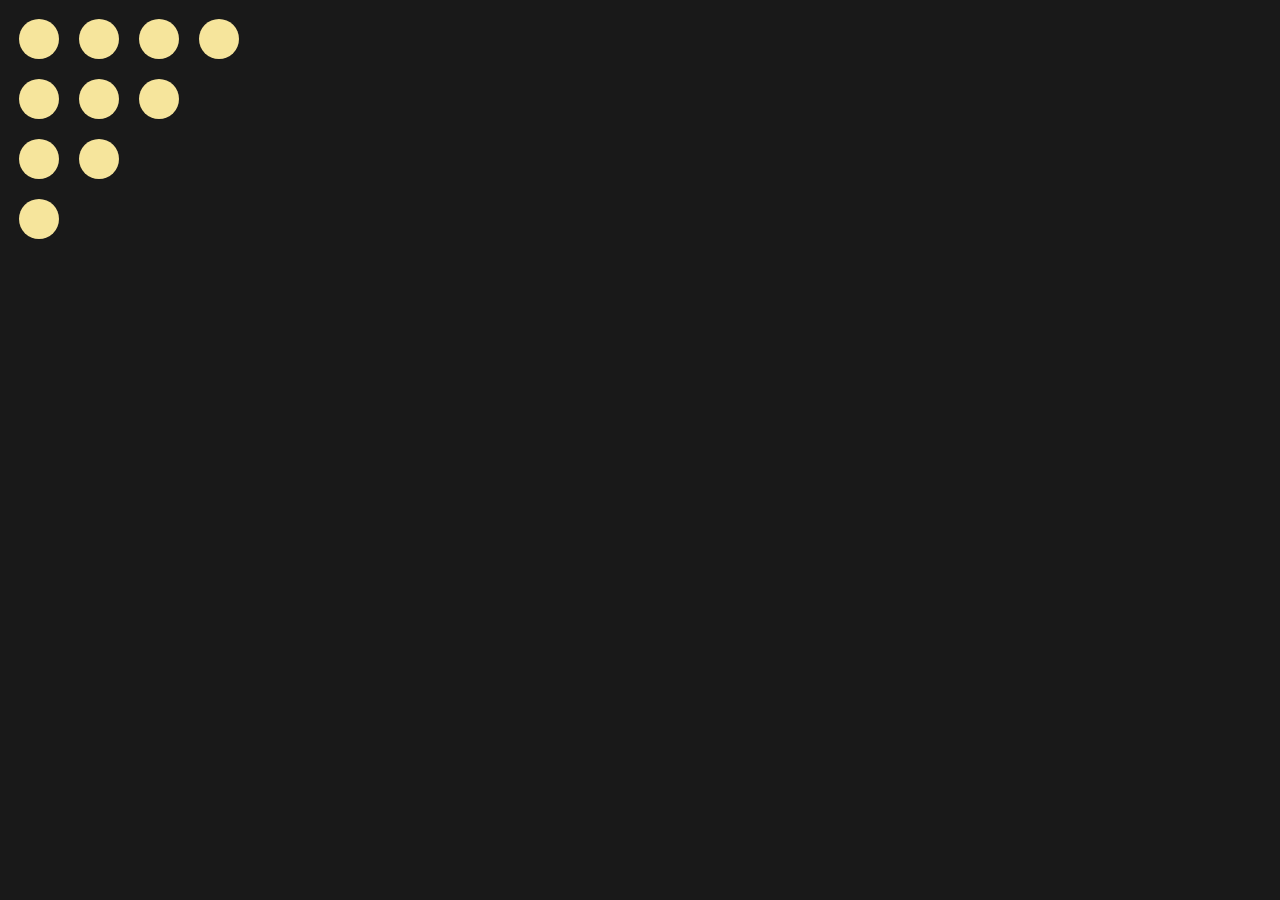
<file: bolinha/index.html>
<!DOCTYPE html>
<html lang="en">

<head>
    <meta charset="UTF-8">
    <meta http-equiv="X-UA-Compatible" content="IE=edge">
    <meta name="viewport" content="width=device-width, initial-scale=1.0">
    <title>Bolinha</title>
    <link rel="stylesheet" href="estilo.css">
</head>

<body>

    <body>
        <table>
            <tr>
                <th>
                    <div class="bola"></div>
                </th>
                <th>
                    <div class="bola"></div>
                </th>
                <th>
                    <div class="bola"></div>
                </th>
                <th>
                    <div class="bola"></div>
                </th>
            </tr>
            <tr>
                <th>
                    <div class="bola"></div>
                </th>
                <th>
                    <div class="bola"></div>
                </th>
                <th>
                    <div class="bola"></div>
                </th>
            </tr>
            <tr>
                <th>
                    <div class="bola"></div>
                </th>
                <th>
                    <div class="bola"></div>
                </th>
            </tr>
            <tr>
                <th>
                    <div class="bola"></div>
                </th>
            </tr>
        </table>
    </body>
</body>

</html>
</file>
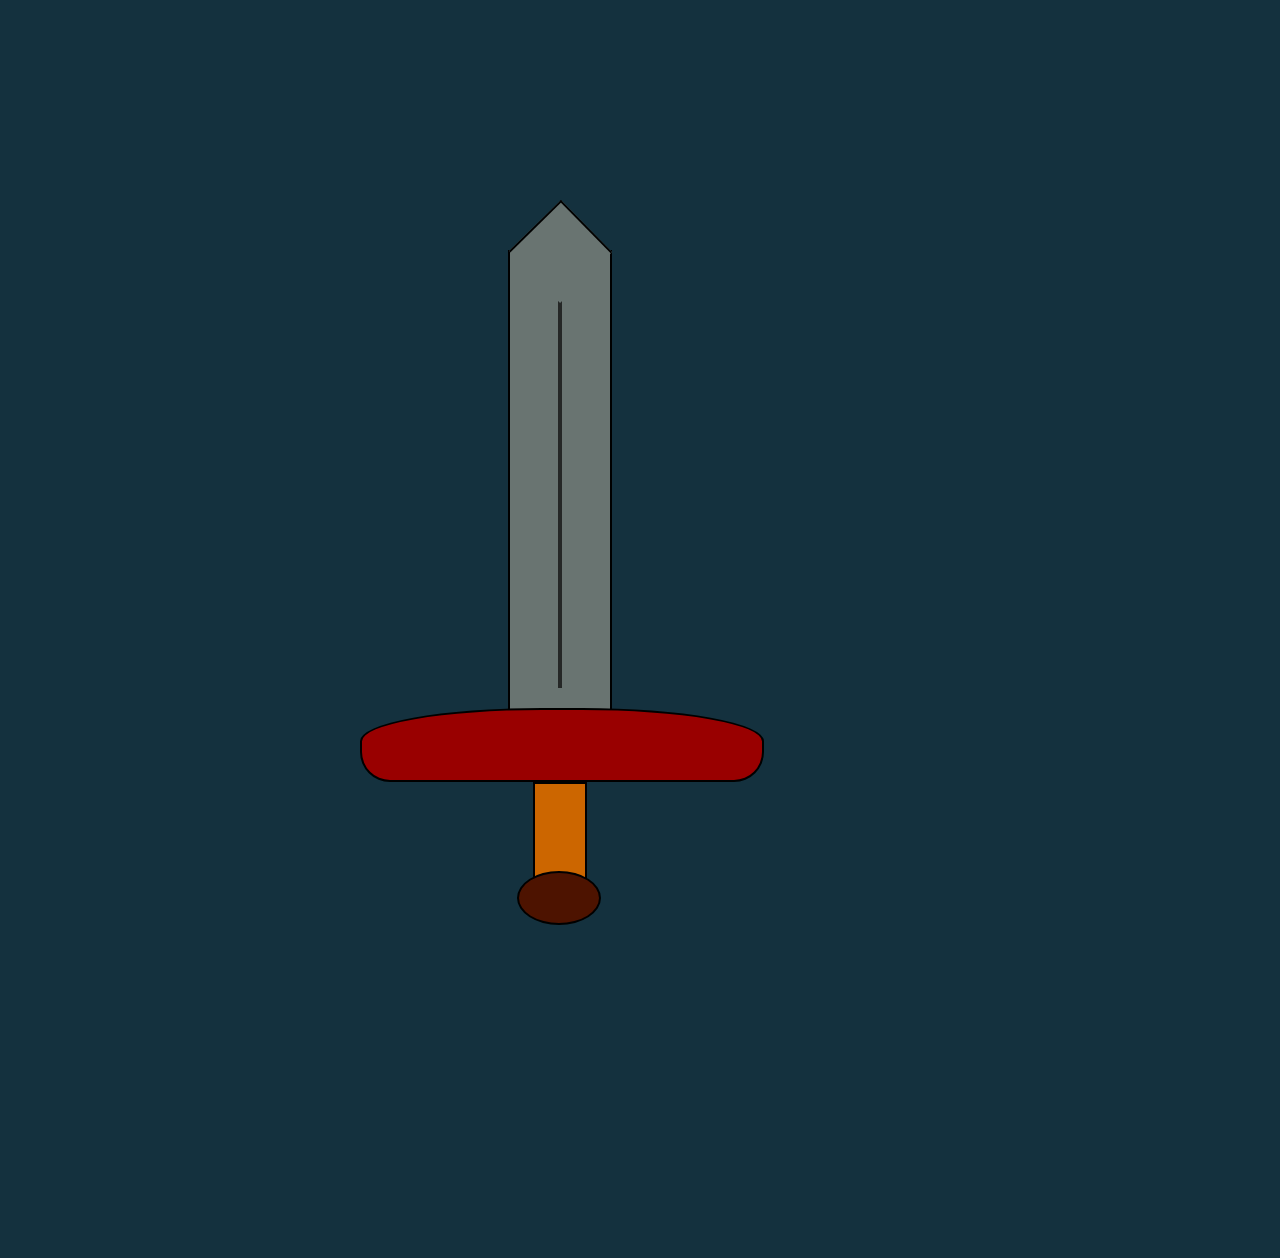
<file: espada/index.html>
<!DOCTYPE html>
<html lang="en">
<head>
    <meta charset="UTF-8">
    <meta http-equiv="X-UA-Compatible" content="IE=edge">
    <meta name="viewport" content="width=device-width, initial-scale=1.0">
    <title>Espada</title>
    <link rel="stylesheet" href="estilo.css">
</head>
<body>
    <div class="espada">
        <div class="corpo">
            <div class="cabeca"></div>
            <div class="centro"></div>
            <div class="beirada"></div>
            <div class="cabo"></div>
            <div class="bolinha"></div>
        </div>
    </div>
</body>
</html>
</file>
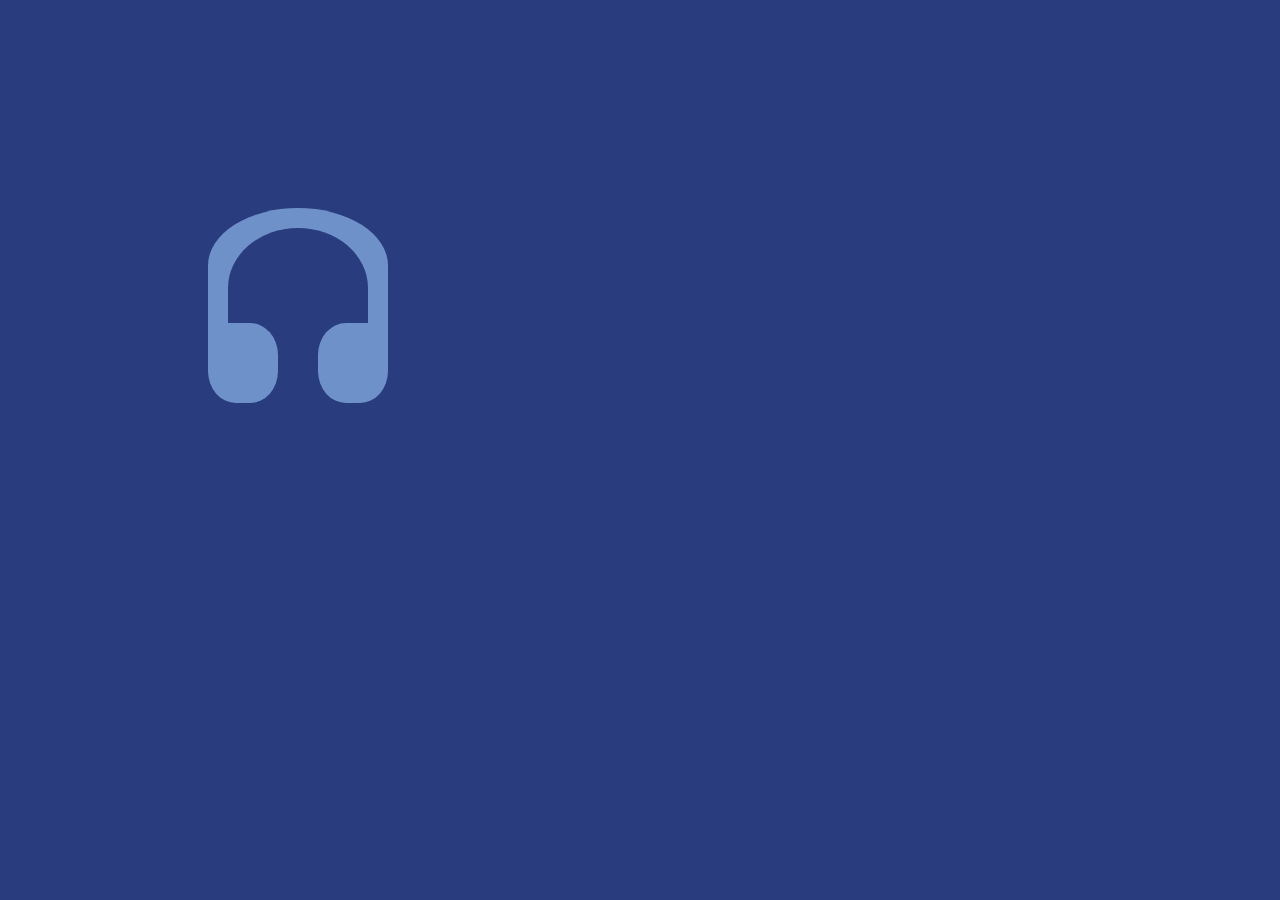
<file: fone/index.html>
<!DOCTYPE html>
<html lang="en">

<head>
    <meta charset="UTF-8">
    <meta http-equiv="X-UA-Compatible" content="IE=edge">
    <meta name="viewport" content="width=device-width, initial-scale=1.0">
    <title>Fone</title>
    <link rel="stylesheet" href="estilo.css">
</head>

<body>
    <div class="tudo">
        <div class="cima">
            <div class="baixo"></div>
        </div>
        <div class="esquerda"></div> <div class="direita"></div>
    </div>
</body>

</html>
</file>
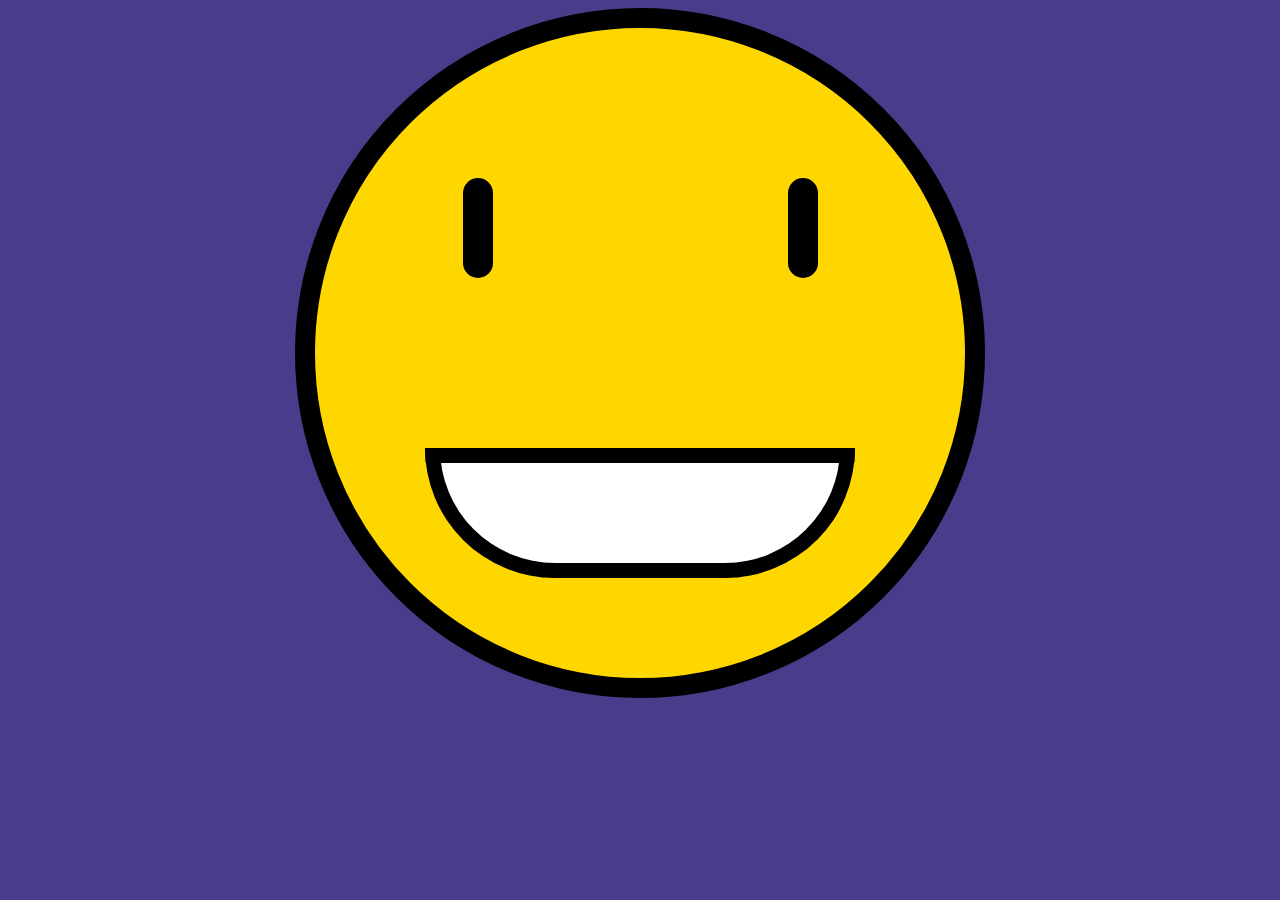
<file: sorriso/index.html>
<!DOCTYPE html>
<html lang="en">
<head>
    <meta charset="UTF-8">
    <meta http-equiv="X-UA-Compatible" content="IE=edge">
    <meta name="viewport" content="width=device-width, initial-scale=1.0">
    <title>Sorriso</title>
    <link rel="stylesheet" href="css.css">
</head>
<body>
    <div class="corpo">
        <div class="olho"></div>
        <div class="olho"></div>
    </div>
    <div class="boca"></div>
</body>
</html>
</file>
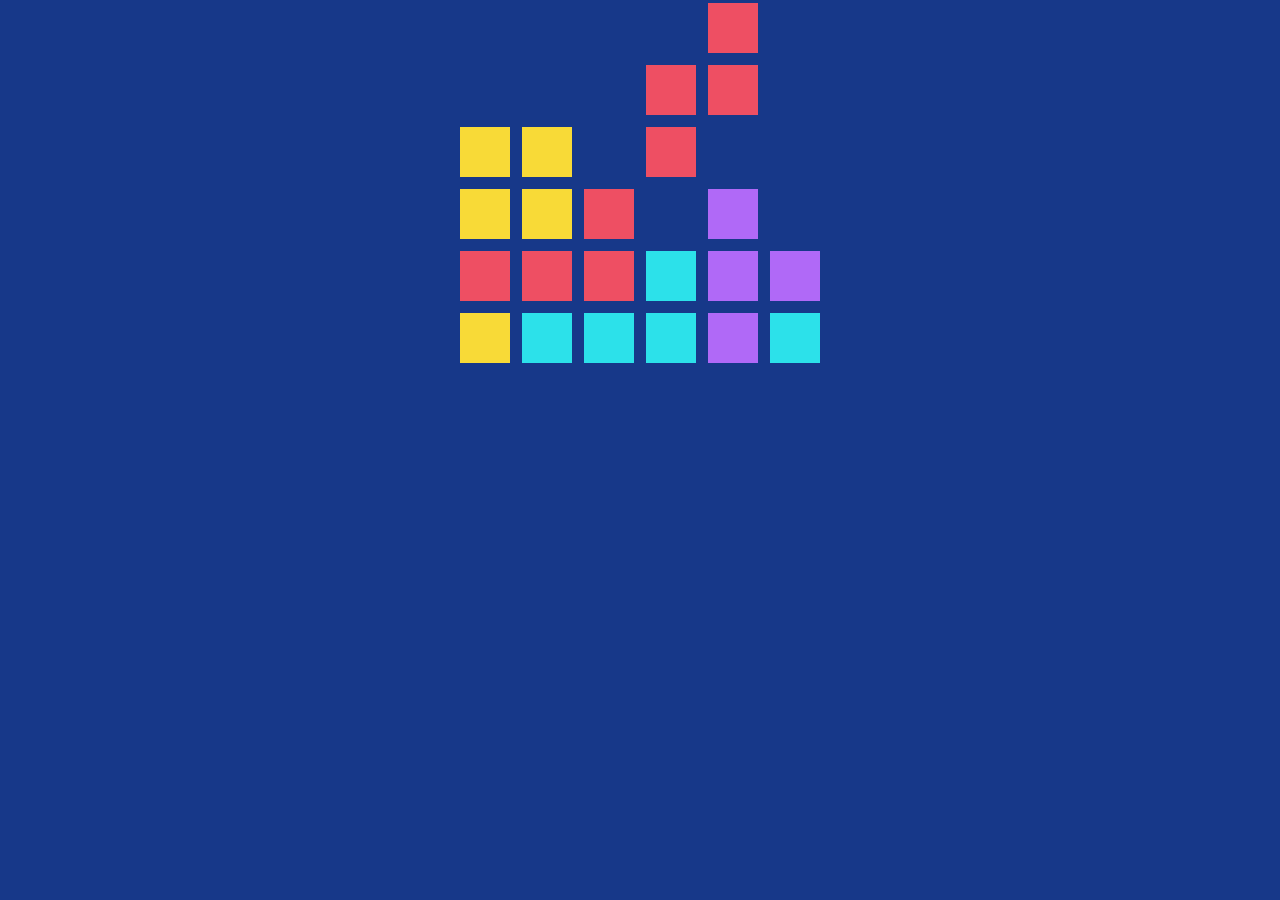
<file: Tetris/index.html>
<!DOCTYPE html>
<html lang="en">

<head>
    <meta charset="UTF-8">
    <meta http-equiv="X-UA-Compatible" content="IE=edge">
    <meta name="viewport" content="width=device-width, initial-scale=1.0">
    <link rel="stylesheet" href="estilo.css">
    <title>TETRIS</title>
</head>

<body>

    <body>
        <table> 
            
            <tr>
                <th><div></div></th>
                <th><div></div></th>
                <th><div></div></th>
                <th><div></div></th>
                <th><div class="verm"></div></th>
                <th><div></div></th>
            </tr>
            <tr>
                <th><div ></div></th>
                <th><div ></div></th>
                <th><div ></div></th>
                <th><div class="verm"></div></th>
                <th><div class="verm"></div></th>
                <th><div ></div></th>
            </tr>
            <tr>
                <th><div class="amar"></div></th>
                <th><div class="amar"></div></th>
                <th><div></div></th>
                <th><div class="verm"></div></th>
                <th><div></div></th>
                <th><div></div></th>
            </tr>
            <tr>
                <th><div class="amar"></div></th>
                <th><div class="amar"></div></th>
                <th><div class="verm"></div></th>
                <th><div ></div></th>
                <th><div class="roxo"></div></th>
                <th><div ></div></th>
            </tr>
            <tr>
                <th><div class="verm"></div></th>
                <th><div class="verm"></div></th>
                <th><div class="verm"></div></th>
                <th><div class="cian"></div></th>
                <th><div class="roxo"></div></th>
                <th><div class="roxo"></div></th>
            </tr>
            <tr>
                <th><div class="amar"></div></th>
                <th><div class="cian"></div></th>
                <th><div class="cian"></div></th>
                <th><div class="cian"></div></th>
                <th><div class="roxo"></div></th>
                <th><div class="cian"></div></th>
            </tr>
        </table>
    </body>

</html>
</file>
<file: bolinha/estilo.css>
body {
        background: #191919;

    }

    div {
        width: 40px;
        height: 40px;
        border-radius: 100%;
        margin: 8px;
    }

    .bola {
        background: #F6E59C
    }
</file>
<file: espada/estilo.css>
body{
    background-color: #14313E;
}

.espada {
    width: 1000px;
    height: 1000px;
    margin-top: 250px;
    margin-left: 500px;
}
.corpo {
    background-color: rgb(105, 116, 113);
    width: 100px;
    height: 500px;
    justify-content: center;
    position: absolute;
    border: black solid 2px;
}

.centro {
    background-color: rgb(37, 39, 38);
    height: 400px;
    width: 4px;
    margin: 0 auto;
}

.cabeca {
    background-color: rgb(105, 116, 113);
    /* background-color: aqua; */
    border-top: black solid 2px;
    border-left: black solid 2px;
    width: 71px;
    height: 71px;
    transform: rotate(45.5deg);
    float: auto;
    margin-top: -37px;
    margin-left: 14px;
}

.beirada {
    background-color: rgb(153, 0, 0);
    border: black solid 2px;
    width: 400px;
    height: 70px;
    margin-top: 20px;
    margin-left: -150px;
    border-radius: 45% 45% 30px 30px;
}

.cabo {
    width: 50px;
    height: 110px;
    margin: auto;
    background-color: rgb(204, 102, 0);
    border-radius: 0 0 10px 10px;
    border: black solid 2px;
}

.bolinha {
    border: black solid 2px;
    margin-top: -25px;
    margin-left: 7px;
    width: 80px;
    height: 50px;
    border-radius: 100%;
    background-color: #4d1300;
}
</file>
<file: fone/estilo.css>
body{
    background: #293D7E
  }
    
    div{
      background-color: #6E91CA;
  }
  
  .tudo{
      background-color: #293D7E;
      display:block;
      position: absolute;
      max-width: 400px;
      max-height: 600px;
      margin: 200px;
  }
  
  .cima{
      display: block;
      margin: auto auto auto 0;
      width: 180px;
      height: 115px;
      border-radius: 100% 100% 0 0;
      display: flex;
  }
  
  .baixo{
      width: 140px;
      height: 120px;
      border-radius: 100% 100% 0 0;
      background-color: #293D7E;
      margin: 20px auto;
  }
  
  .esquerda{
      width: 70px;
      height: 80px;
      display: inline-block;
      border-radius: 0 40% 40% 40%;
  }
  
  .direita{
      width: 70px;
      height: 80px;
      display: inline-block;
      margin-left: 36px;
      border-radius: 40% 0 40% 40%;
  }
</file>
<file: sorriso/css.css>
body {
    background-color: darkslateblue;
}

.corpo {
    width: 650px;
    height: 650px;
    border: 20px solid black;
    border-radius: 100%;
    background-color: gold;
    margin: auto;
    display: flex;
    justify-content: center;
}

.olho {
    width: 30px;
    height: 100px;
    border-radius: 20px;
    display: block;
    margin: 150px auto;
    background-color: black;
}

.boca {
    background-color: white;
    border: 15px solid black;
    border-radius: 0 0 1000px 1000px;
    height: 100px;
    width: 400px;
    margin-left: auto;
    margin-right: auto;
    margin-top: -250px;
    display: block;
}
</file>
<file: Tetris/estilo.css>
body {
    background: #173889;
    display: flex;
    justify-content: center;
    align-items: center;
    margin: -4px
}

div{
    width: 50px;
    height: 50px;
    margin: 4px;
}
.verm {
    background: #ee4f63;
}

.cian {
    background: #2ce1ea;
}

.amar {
    background: #f8da37;
}

.roxo {
    background: #b069f7;
}
</file>
